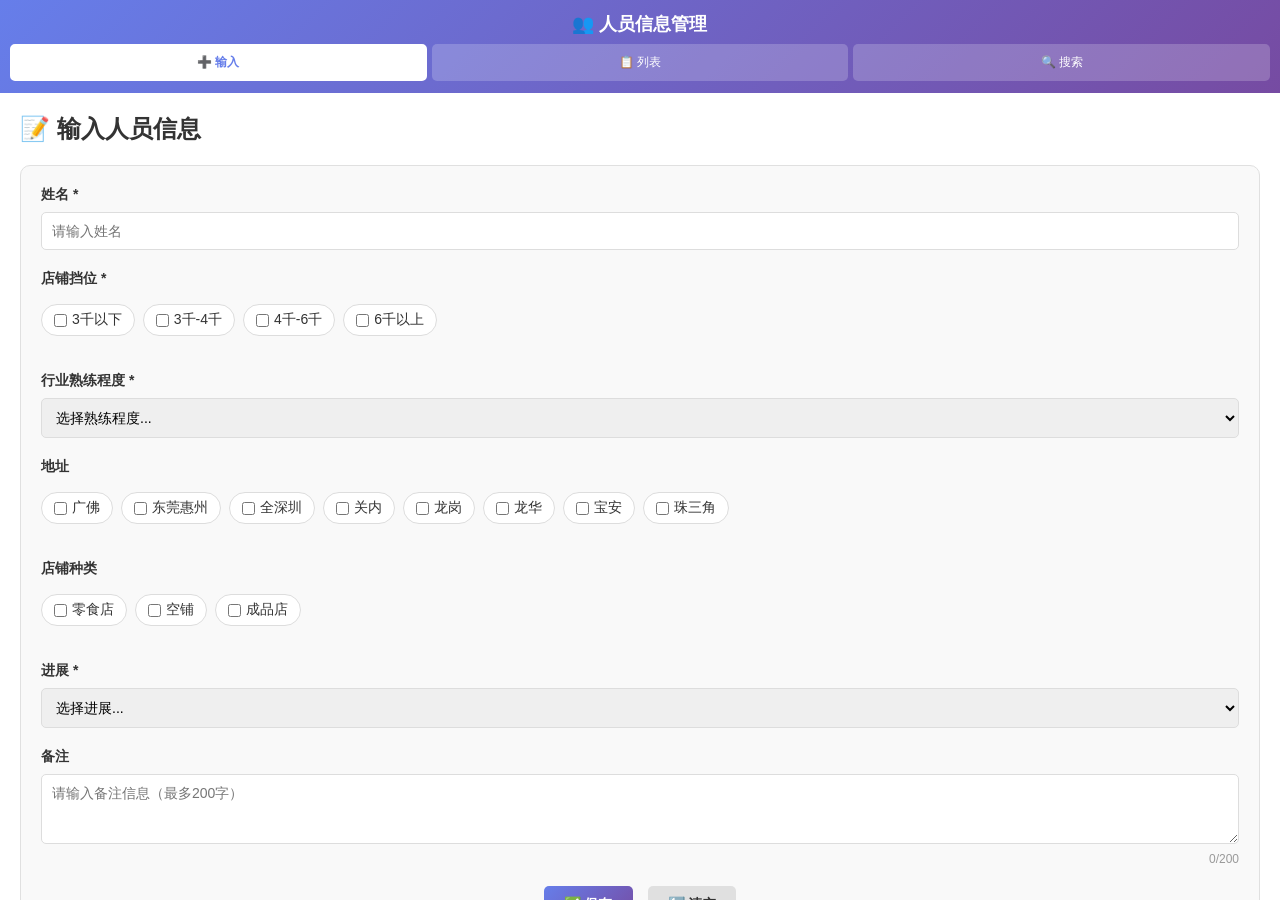
<file: index.html>
<!DOCTYPE html>
<html lang="zh-CN">
<head>
    <meta charset="UTF-8">
    <meta name="viewport" content="width=device-width, initial-scale=1.0, viewport-fit=cover">
    <meta name="theme-color" content="#667eea">
    <meta name="description" content="人员信息管理应用">
    <meta name="apple-mobile-web-app-capable" content="yes">
    <meta name="apple-mobile-web-app-status-bar-style" content="black-translucent">
    <meta name="apple-mobile-web-app-title" content="人员管理">
    
    <title>人员信息管理系统</title>
    <link rel="stylesheet" href="styles.css">
</head>
<body>
    <!-- 下载进度提示 -->
    <div id="install-progress" style="display: none;">
        <div class="progress-text">
            📥 <span id="progress-status">正在缓存应用文件到你的手机...</span>
        </div>
        <div class="progress-bar">
            <div class="progress-fill" id="progress-fill"></div>
        </div>
        <div style="font-size: 12px; margin-top: 5px;">
            <span id="progress-percent">0%</span> - <span id="progress-info">准备中...</span>
        </div>
    </div>

    <div class="container">
        <!-- 导航栏 -->
        <nav class="navbar">
            <div class="nav-brand">👥 人员信息管理</div>
            <div class="nav-links">
                <button class="nav-btn active" data-screen="input">➕ 输入</button>
                <button class="nav-btn" data-screen="list">📋 列表</button>
                <button class="nav-btn" data-screen="search">🔍 搜索</button>
                <button id="install-btn" class="nav-btn" style="display: none; background: #4CAF50;">⬇️ 安装</button>
            </div>
        </nav>

        <!-- 内容区域 -->
        <div class="content-area">
            <!-- 屏幕1: 输入界面 -->
            <div id="input-screen" class="screen active">
                <h2>📝 输入人员信息</h2>
                <form id="input-form">
                    <div class="form-group">
                        <label for="name">姓名 *</label>
                        <input type="text" id="name" name="name" required placeholder="请输入姓名">
                    </div>

                    <div class="form-group">
                        <label>店铺挡位 *</label>
                        <div class="checkbox-group" id="shop-level-group">
                            <label class="checkbox-label"><input type="checkbox" name="shopLevel" value="3千以下"> 3千以下</label>
                            <label class="checkbox-label"><input type="checkbox" name="shopLevel" value="3千-4千"> 3千-4千</label>
                            <label class="checkbox-label"><input type="checkbox" name="shopLevel" value="4千-6千"> 4千-6千</label>
                            <label class="checkbox-label"><input type="checkbox" name="shopLevel" value="6千以上"> 6千以上</label>
                        </div>
                    </div>

                    <div class="form-group">
                        <label for="skill-level">行业熟练程度 *</label>
                        <select id="skill-level" name="skill-level" required>
                            <option value="">选择熟练程度...</option>
                            <option value="小白">小白</option>
                            <option value="老手">老手</option>
                        </select>
                    </div>

                    <div class="form-group">
                        <label>地址</label>
                        <div class="checkbox-group" id="address-group">
                            <label class="checkbox-label"><input type="checkbox" name="address" value="广佛"> 广佛</label>
                            <label class="checkbox-label"><input type="checkbox" name="address" value="东莞惠州"> 东莞惠州</label>
                            <label class="checkbox-label"><input type="checkbox" name="address" value="全深圳"> 全深圳</label>
                            <label class="checkbox-label"><input type="checkbox" name="address" value="关内"> 关内</label>
                            <label class="checkbox-label"><input type="checkbox" name="address" value="龙岗"> 龙岗</label>
                            <label class="checkbox-label"><input type="checkbox" name="address" value="龙华"> 龙华</label>
                            <label class="checkbox-label"><input type="checkbox" name="address" value="宝安"> 宝安</label>
                            <label class="checkbox-label"><input type="checkbox" name="address" value="珠三角"> 珠三角</label>
                        </div>
                    </div>

                    <div class="form-group">
                        <label>店铺种类</label>
                        <div class="checkbox-group" id="shop-type-group">
                            <label class="checkbox-label"><input type="checkbox" name="shopType" value="零食店"> 零食店</label>
                            <label class="checkbox-label"><input type="checkbox" name="shopType" value="空铺"> 空铺</label>
                            <label class="checkbox-label"><input type="checkbox" name="shopType" value="成品店"> 成品店</label>
                        </div>
                    </div>

                    <div class="form-group">
                        <label for="willingness">进展 *</label>
                        <select id="willingness" name="willingness" required>
                            <option value="">选择进展...</option>
                            <option value="有意愿">有意愿</option>
                            <option value="已签约">已签约</option>
                        </select>
                    </div>

                    <div class="form-group">
                        <label for="note">备注</label>
                        <textarea id="note" name="note" maxlength="200" placeholder="请输入备注信息（最多200字）" rows="3"></textarea>
                        <span class="char-count"><span id="note-count">0</span>/200</span>
                    </div>

                    <div class="form-actions">
                        <button type="submit" class="btn btn-primary">✅ 保存</button>
                        <button type="reset" class="btn btn-secondary">🔄 清空</button>
                    </div>
                </form>
            </div>

            <!-- 屏幕2: 列表界面 -->
            <div id="list-screen" class="screen">
                <h2>📋 信息总览</h2>
                <div id="list-stats" class="stats-bar">
                    总人数: <span id="total-count">0</span>
                </div>
                <div class="backup-bar">
                    <button class="btn btn-backup" onclick="exportData()">💾 备份数据</button>
                    <button class="btn btn-restore" onclick="triggerImport()">📥 恢复数据</button>
                    <button class="btn btn-delete-all" onclick="deleteAllData()">🗑️ 一键删除</button>
                    <input type="file" id="import-file-input" accept=".json" style="display: none;" onchange="importData(event)">
                </div>
                <div class="table-wrapper">
                    <table id="data-table" class="data-table">
                        <thead>
                            <tr>
                                <th>序号</th>
                                <th>姓名</th>
                                <th>店铺</th>
                                <th>熟练度</th>
                                <th>地址</th>
                                <th>店铺种类</th>
                                <th>进展</th>
                                <th>备注</th>
                                <th>操作</th>
                            </tr>
                        </thead>
                        <tbody id="table-body">
                            <tr>
                                <td colspan="9" class="empty-message">暂无数据</td>
                            </tr>
                        </tbody>
                    </table>
                </div>
            </div>

            <!-- 屏幕3: 搜索界面 -->
            <div id="search-screen" class="screen">
                <h2>🔍 搜索信息</h2>
                <div class="filter-toggle" id="filter-toggle" onclick="toggleFilters()">
                    <span>🔽 收起筛选</span>
                </div>
                <div class="search-filters" id="search-filters-panel">
                    <div class="filter-group">
                        <label for="search-name">按姓名搜索</label>
                        <input type="text" id="search-name" placeholder="输入姓名">
                    </div>

                    <div class="filter-group">
                        <label>按店铺挡位搜索</label>
                        <div class="checkbox-group" id="search-shop-group">
                            <label class="checkbox-label"><input type="checkbox" name="searchShop" value="3千以下"> 3千以下</label>
                            <label class="checkbox-label"><input type="checkbox" name="searchShop" value="3千-4千"> 3千-4千</label>
                            <label class="checkbox-label"><input type="checkbox" name="searchShop" value="4千-6千"> 4千-6千</label>
                            <label class="checkbox-label"><input type="checkbox" name="searchShop" value="6千以上"> 6千以上</label>
                        </div>
                    </div>

                    <div class="filter-group">
                        <label for="search-skill">按熟练程度搜索</label>
                        <select id="search-skill">
                            <option value="">所有熟练程度</option>
                            <option value="小白">小白</option>
                            <option value="老手">老手</option>
                        </select>
                    </div>

                    <div class="filter-group">
                        <label>按地址搜索</label>
                        <div class="checkbox-group" id="search-address-group">
                            <label class="checkbox-label"><input type="checkbox" name="searchAddress" value="广佛"> 广佛</label>
                            <label class="checkbox-label"><input type="checkbox" name="searchAddress" value="东莞惠州"> 东莞惠州</label>
                            <label class="checkbox-label"><input type="checkbox" name="searchAddress" value="全深圳"> 全深圳</label>
                            <label class="checkbox-label"><input type="checkbox" name="searchAddress" value="关内"> 关内</label>
                            <label class="checkbox-label"><input type="checkbox" name="searchAddress" value="龙岗"> 龙岗</label>
                            <label class="checkbox-label"><input type="checkbox" name="searchAddress" value="龙华"> 龙华</label>
                            <label class="checkbox-label"><input type="checkbox" name="searchAddress" value="宝安"> 宝安</label>
                            <label class="checkbox-label"><input type="checkbox" name="searchAddress" value="珠三角"> 珠三角</label>
                        </div>
                    </div>

                    <div class="filter-group">
                        <label>按店铺种类搜索</label>
                        <div class="checkbox-group" id="search-shop-type-group">
                            <label class="checkbox-label"><input type="checkbox" name="searchShopType" value="零食店"> 零食店</label>
                            <label class="checkbox-label"><input type="checkbox" name="searchShopType" value="空铺"> 空铺</label>
                            <label class="checkbox-label"><input type="checkbox" name="searchShopType" value="成品店"> 成品店</label>
                        </div>
                    </div>

                    <div class="filter-group">
                        <label for="search-willingness">按进展搜索</label>
                        <select id="search-willingness">
                            <option value="">所有进展</option>
                            <option value="有意愿">有意愿</option>
                            <option value="已签约">已签约</option>
                        </select>
                    </div>

                    <div class="filter-actions">
                        <button class="btn btn-primary" id="search-btn">🔍 搜索</button>
                        <button class="btn btn-secondary" id="clear-search-btn">🔄 清空</button>
                    </div>
                </div>

                <div id="search-results" class="search-results" style="display: none;">
                    <h3>搜索结果 (<span id="result-count">0</span>)</h3>
                    <div class="table-wrapper">
                        <table class="data-table">
                            <thead>
                                <tr>
                                    <th>序号</th>
                                    <th>姓名</th>
                                    <th>店铺</th>
                                    <th>熟练度</th>
                                    <th>地址</th>
                                    <th>店铺种类</th>
                                    <th>意愿</th>
                                    <th>备注</th>
                                </tr>
                            </thead>
                            <tbody id="search-table-body">
                            </tbody>
                        </table>
                    </div>
                </div>
                <div id="no-results" class="message" style="display: none;">
                    没有找到符合条件的结果
                </div>
            </div>
        </div>
    </div>

    <script src="app.js"></script>
    
    <!-- PWA Service Worker 注册 -->
    <script>
        function showProgress() {
            const progressDiv = document.getElementById('install-progress');
            if (progressDiv) {
                progressDiv.classList.add('show');
            }
        }

        function hideProgress() {
            const progressDiv = document.getElementById('install-progress');
            if (progressDiv) {
                progressDiv.classList.remove('show');
            }
        }

        function updateProgress(progress, current, total) {
            const fill = document.getElementById('progress-fill');
            const percent = document.getElementById('progress-percent');
            const info = document.getElementById('progress-info');
            const status = document.getElementById('progress-status');

            if (fill) fill.style.width = progress + '%';
            if (percent) percent.textContent = progress + '%';
            if (info) info.textContent = `${current}/${total} 文件`;
            
            if (progress === 100) {
                if (status) status.textContent = '✅ 应用已完全缓存！';
            }
        }

        if ('serviceWorker' in navigator) {
            navigator.serviceWorker.onmessage = (event) => {
                const data = event.data;
                if (data.type === 'CACHE_PROGRESS') {
                    console.log(`📦 缓存进度: ${data.progress}%`);
                    updateProgress(data.progress, data.current, data.total);
                } else if (data.type === 'CACHE_COMPLETE') {
                    console.log('✅ 缓存完成');
                    updateProgress(100, 5, 5);
                    hideProgress();
                } else if (data.type === 'CACHE_STATUS') {
                    // SW 回复：已在缓存中
                    console.log('📦 应用已在缓存中，无需重新下载');
                    hideProgress();
                }
            };

            // 安全兜底：最多 5 秒后自动隐藏进度条
            let progressTimeout = setTimeout(() => {
                console.log('⏰ 进度条超时，自动隐藏');
                hideProgress();
            }, 5000);

            window.addEventListener('load', () => {
                showProgress();

                if (navigator.serviceWorker.controller) {
                    navigator.serviceWorker.controller.postMessage({
                        type: 'GET_CACHE_STATUS'
                    });
                }

                navigator.serviceWorker.register('sw.js')
                    .then(registration => {
                        console.log('✅ Service Worker 注册成功');

                        // 如果 SW 没有在安装（已经缓存过），直接隐藏进度条
                        if (!registration.installing && !registration.waiting) {
                            // 给 SW 一点时间回复缓存状态
                            setTimeout(() => {
                                if (document.getElementById('install-progress').classList.contains('show')) {
                                    console.log('📦 SW 已就绪，隐藏进度条');
                                    hideProgress();
                                    clearTimeout(progressTimeout);
                                }
                            }, 1500);
                        }
                    })
                    .catch(error => {
                        console.log('⚠️ Service Worker 注册失败');
                        hideProgress();
                        clearTimeout(progressTimeout);
                    });
            });
        } else {
            hideProgress();
        }

        if ('Notification' in window && Notification.permission === 'default') {
            Notification.requestPermission();
        }

        let deferredPrompt;
        const installBtn = document.getElementById('install-btn');

        window.addEventListener('beforeinstallprompt', (e) => {
            e.preventDefault();
            deferredPrompt = e;
            if (installBtn) {
                installBtn.style.display = 'block';
            }
        });

        if (installBtn) {
            installBtn.addEventListener('click', async () => {
                if (deferredPrompt) {
                    deferredPrompt.prompt();
                    const { outcome } = await deferredPrompt.userChoice;
                    deferredPrompt = null;
                    installBtn.style.display = 'none';
                }
            });
        }

        window.addEventListener('appinstalled', () => {
            console.log('✅ PWA 已安装');
            hideProgress();
        });
    </script>
</body>
</html>
</file>
<file: styles.css>
* {
    margin: 0;
    padding: 0;
    box-sizing: border-box;
}

html, body {
    font-family: 'Segoe UI', Tahoma, Geneva, Verdana, sans-serif;
    background: white;
    height: 100vh;
    width: 100vw;
    overflow: hidden;
}

.container {
    display: flex;
    flex-direction: column;
    height: 100vh;
    width: 100vw;
    background: white;
    overflow: hidden;
}

/* ===== 导航栏 ===== */
.navbar {
    background: linear-gradient(135deg, #667eea 0%, #764ba2 100%);
    color: white;
    padding: 12px 10px;
    display: flex;
    justify-content: center;
    align-items: center;
    flex-wrap: wrap;
    gap: 8px;
    flex-shrink: 0;
    box-shadow: 0 2px 10px rgba(0, 0, 0, 0.2);
}

.nav-brand {
    font-size: 18px;
    font-weight: bold;
    width: 100%;
    text-align: center;
    margin: 0;
}

.nav-links {
    display: flex;
    gap: 5px;
    flex-wrap: wrap;
    justify-content: center;
    width: 100%;
}

.nav-btn {
    background: rgba(255, 255, 255, 0.2);
    color: white;
    border: 2px solid transparent;
    padding: 8px 12px;
    border-radius: 5px;
    cursor: pointer;
    font-size: 12px;
    transition: all 0.3s ease;
    flex: 1;
    min-width: 60px;
    white-space: nowrap;
    text-align: center;
}

.nav-btn:hover {
    background: rgba(255, 255, 255, 0.3);
    transform: translateY(-2px);
}

.nav-btn.active {
    background: white;
    color: #667eea;
    border-color: white;
    font-weight: 600;
}

/* ===== 内容区域 ===== */
.content-area {
    flex: 1;
    display: flex;
    overflow: hidden;
    background: white;
}

/* ===== 屏幕管理 ===== */
.screen {
    display: none !important;
    width: 100%;
    height: 100%;
    padding: 20px;
    overflow-y: auto;
    flex-direction: column;
}

.screen.active {
    display: flex !important;
    animation: fadeIn 0.3s ease;
}

@keyframes fadeIn {
    from {
        opacity: 0;
        transform: translateY(10px);
    }
    to {
        opacity: 1;
        transform: translateY(0);
    }
}

.screen h2 {
    color: #333;
    margin-bottom: 20px;
    font-size: 24px;
    flex-shrink: 0;
}

/* ===== 表单 ===== */
#input-form {
    background: #f9f9f9;
    padding: 20px;
    border-radius: 10px;
    border: 1px solid #e0e0e0;
}

#input-form.editing {
    border-color: #E91E63;
    box-shadow: 0 0 0 3px rgba(233, 30, 99, 0.15);
    animation: pulse-border 1.5s ease-in-out infinite;
}

@keyframes pulse-border {
    0%, 100% { box-shadow: 0 0 0 3px rgba(233, 30, 99, 0.15); }
    50% { box-shadow: 0 0 0 6px rgba(233, 30, 99, 0.05); }
}

.form-group {
    margin-bottom: 20px;
}

.form-group label {
    display: block;
    margin-bottom: 8px;
    color: #333;
    font-weight: 600;
    font-size: 14px;
}

.form-group input,
.form-group select,
.form-group textarea {
    width: 100%;
    padding: 10px;
    border: 1px solid #ddd;
    border-radius: 5px;
    font-size: 14px;
    font-family: inherit;
}

.form-group input:focus,
.form-group select:focus,
.form-group textarea:focus {
    outline: none;
    border-color: #667eea;
    box-shadow: 0 0 0 3px rgba(102, 126, 234, 0.1);
}

.form-actions {
    display: flex;
    gap: 15px;
    justify-content: center;
    margin-top: 20px;
}

/* ===== 按钮 ===== */
.btn {
    padding: 10px 20px;
    border: none;
    border-radius: 5px;
    font-size: 14px;
    font-weight: 600;
    cursor: pointer;
    transition: all 0.3s ease;
}

.btn-primary {
    background: linear-gradient(135deg, #667eea 0%, #764ba2 100%);
    color: white;
}

.btn-primary:hover {
    transform: translateY(-2px);
    box-shadow: 0 5px 15px rgba(102, 126, 234, 0.4);
}

.btn-secondary {
    background: #e0e0e0;
    color: #333;
}

.btn-secondary:hover {
    background: #d0d0d0;
}

.btn-danger {
    background: #ff6b6b;
    color: white;
    padding: 6px 12px;
    font-size: 12px;
}

.btn-danger:hover {
    background: #ff5252;
}

/* ===== 备份/恢复栏 ===== */
.backup-bar {
    display: flex;
    gap: 10px;
    margin-bottom: 20px;
    flex-wrap: wrap;
    justify-content: center;
}

.btn-backup {
    background: #4CAF50;
    color: white;
    padding: 10px 20px;
    border: none;
    border-radius: 5px;
    font-size: 14px;
    font-weight: 600;
    cursor: pointer;
    transition: all 0.3s ease;
}

.btn-backup:hover {
    background: #43A047;
    transform: translateY(-2px);
    box-shadow: 0 5px 15px rgba(76, 175, 80, 0.4);
}

.btn-restore {
    background: #FF9800;
    color: white;
    padding: 10px 20px;
    border: none;
    border-radius: 5px;
    font-size: 14px;
    font-weight: 600;
    cursor: pointer;
    transition: all 0.3s ease;
}

.btn-restore:hover {
    background: #F57C00;
    transform: translateY(-2px);
    box-shadow: 0 5px 15px rgba(255, 152, 0, 0.4);
}

.btn-edit {
    background: #2196F3;
    color: white;
    padding: 6px 12px;
    font-size: 12px;
    border: none;
    border-radius: 5px;
    cursor: pointer;
    transition: all 0.3s ease;
}

.btn-edit:hover {
    background: #1976D2;
    transform: translateY(-1px);
}

.actions {
    display: flex;
    gap: 6px;
    flex-wrap: wrap;
}

.btn-delete-all {
    background: #f44336;
    color: white;
    padding: 10px 20px;
    border: none;
    border-radius: 5px;
    font-size: 14px;
    font-weight: 600;
    cursor: pointer;
    transition: all 0.3s ease;
}

.btn-delete-all:hover {
    background: #d32f2f;
    transform: translateY(-2px);
    box-shadow: 0 5px 15px rgba(244, 67, 54, 0.4);
}

/* ===== 统计条 ===== */
.stats-bar {
    background: #e8f5e9;
    border-left: 4px solid #4CAF50;
    padding: 15px;
    margin-bottom: 20px;
    border-radius: 5px;
    font-size: 16px;
    font-weight: 600;
    color: #2e7d32;
}

/* ===== 备份/恢复栏 ===== */
.backup-bar {
    display: flex;
    gap: 10px;
    margin-bottom: 20px;
    flex-wrap: wrap;
    justify-content: center;
}

.btn-backup {
    background: #4CAF50;
    color: white;
    padding: 10px 20px;
    border: none;
    border-radius: 5px;
    font-size: 14px;
    font-weight: 600;
    cursor: pointer;
    transition: all 0.3s ease;
}

.btn-backup:hover {
    background: #43A047;
    transform: translateY(-2px);
    box-shadow: 0 5px 15px rgba(76, 175, 80, 0.4);
}

.btn-restore {
    background: #FF9800;
    color: white;
    padding: 10px 20px;
    border: none;
    border-radius: 5px;
    font-size: 14px;
    font-weight: 600;
    cursor: pointer;
    transition: all 0.3s ease;
}

.btn-restore:hover {
    background: #F57C00;
    transform: translateY(-2px);
    box-shadow: 0 5px 15px rgba(255, 152, 0, 0.4);
}

.btn-edit {
    background: #2196F3;
    color: white;
    padding: 6px 12px;
    font-size: 12px;
    border: none;
    border-radius: 5px;
    cursor: pointer;
    transition: all 0.3s ease;
}

.btn-edit:hover {
    background: #1976D2;
    transform: translateY(-1px);
}

.actions {
    display: flex;
    gap: 6px;
    flex-wrap: wrap;
}

/* ===== 表格 ===== */
.table-wrapper {
    overflow-x: auto;
    flex: 1;
    min-height: 0;
}

.data-table {
    width: 100%;
    border-collapse: collapse;
    background: white;
    border: 1px solid #ddd;
    font-size: 13px;
}

.data-table thead {
    background: #f5f5f5;
    border-bottom: 2px solid #ddd;
    position: sticky;
    top: 0;
}

.data-table th {
    padding: 12px;
    text-align: left;
    font-weight: 600;
    color: #333;
    white-space: nowrap;
}

.data-table td {
    padding: 10px 12px;
    border-bottom: 1px solid #e0e0e0;
    white-space: nowrap;
    max-width: 160px;
    overflow: hidden;
    text-overflow: ellipsis;
}

.data-table tbody tr:hover {
    background: #f9f9f9;
}

.empty-message {
    text-align: center;
    color: #999;
    padding: 40px !important;
}

/* ===== 多选 checkbox 组 ===== */
.checkbox-group {
    display: flex;
    flex-wrap: wrap;
    gap: 8px;
    padding: 8px 0;
}

.checkbox-label {
    display: flex !important;
    align-items: center;
    gap: 5px;
    font-weight: normal !important;
    font-size: 13px;
    cursor: pointer;
    padding: 6px 12px;
    border: 1px solid #ddd;
    border-radius: 20px;
    background: #fff;
    transition: all 0.2s ease;
    user-select: none;
}

.checkbox-label:has(input:checked) {
    background: #667eea;
    color: white;
    border-color: #667eea;
}

.checkbox-label input[type="checkbox"] {
    width: auto;
    margin: 0;
}

/* ===== 意愿程度颜色标签 ===== */
.will-tag {
    display: inline-block;
    padding: 3px 10px;
    border-radius: 12px;
    font-size: 12px;
    font-weight: 600;
    white-space: nowrap;
}

.will-gray { background: #E0E0E0; color: #555; }
.will-purple { background: #E1BEE7; color: #7B1FA2; }
.will-orange { background: #FFE0B2; color: #E65100; }
.will-blue { background: #BBDEFB; color: #1565C0; }
.will-green { background: #C8E6C9; color: #2E7D32; }

/* ===== 备注 ===== */
#note {
    resize: vertical;
    min-height: 60px;
}

.char-count {
    font-size: 12px;
    color: #999;
    text-align: right;
    display: block;
    margin-top: 4px;
}

.note-cell {
    max-width: 120px;
    overflow: hidden;
    text-overflow: ellipsis;
    white-space: nowrap;
}

/* ===== 搜索过滤 ===== */
.filter-toggle {
    display: none;
    text-align: center;
    padding: 8px;
    background: #f0f0f0;
    border-radius: 8px;
    margin-bottom: 8px;
    cursor: pointer;
    font-size: 13px;
    color: #667eea;
    font-weight: 600;
    user-select: none;
}

.filter-toggle.show {
    display: block;
}

.search-filters.collapsed {
    display: none;
}

.search-filters {
    background: #f9f9f9;
    padding: 20px;
    border-radius: 10px;
    border: 1px solid #e0e0e0;
    margin-bottom: 20px;
    flex-shrink: 0;
}

.filter-group {
    margin-bottom: 15px;
}

.filter-group label {
    display: block;
    margin-bottom: 8px;
    color: #333;
    font-weight: 600;
    font-size: 14px;
}

.filter-group input,
.filter-group select {
    width: 100%;
    padding: 10px;
    border: 1px solid #ddd;
    border-radius: 5px;
    font-size: 14px;
}

.filter-actions {
    display: flex;
    gap: 15px;
    justify-content: center;
    margin-top: 15px;
    flex-wrap: wrap;
}

.search-results {
    flex: 1;
    overflow-y: auto;
    min-height: 60vh;
    padding-top: 10px;
}

.search-results h3 {
    margin-bottom: 15px;
    color: #333;
}

.message {
    text-align: center;
    color: #666;
    padding: 40px 20px;
    font-size: 16px;
}

/* ===== 进度条 ===== */
#install-progress {
    position: fixed;
    top: 0;
    left: 0;
    right: 0;
    z-index: 9999;
    background: linear-gradient(135deg, #667eea 0%, #764ba2 100%);
    color: white;
    padding: 15px 20px;
    text-align: center;
    display: none;
    box-shadow: 0 2px 10px rgba(0, 0, 0, 0.1);
}

#install-progress.show {
    display: block !important;
    animation: slideDown 0.3s ease;
}

@keyframes slideDown {
    from {
        transform: translateY(-100%);
    }
    to {
        transform: translateY(0);
    }
}

.progress-bar {
    width: 100%;
    height: 4px;
    background: rgba(255, 255, 255, 0.3);
    border-radius: 2px;
    margin-top: 8px;
    overflow: hidden;
}

.progress-fill {
    height: 100%;
    background: white;
    border-radius: 2px;
    transition: width 0.3s ease;
    width: 0%;
}

.progress-text {
    font-size: 14px;
    margin-bottom: 5px;
}

/* ===== 响应式 ===== */
@media (max-width: 768px) {
    .navbar {
        padding: 10px 8px;
    }

    .nav-brand {
        font-size: 16px;
        margin-bottom: 8px;
    }

    .nav-btn {
        font-size: 11px;
        padding: 6px 8px;
        min-width: 55px;
    }

    .screen {
        padding: 15px;
    }

    .screen h2 {
        font-size: 20px;
        margin-bottom: 15px;
    }

    #input-form {
        padding: 15px;
    }

    .form-group {
        margin-bottom: 15px;
    }

    .data-table th {
        padding: 8px;
        font-size: 12px;
    }

    .data-table td {
        padding: 8px;
        font-size: 12px;
    }
}

@media (max-width: 480px) {
    .navbar {
        padding: 8px 6px;
    }

    .nav-brand {
        font-size: 14px;
        margin-bottom: 6px;
    }

    .nav-links {
        gap: 3px;
    }

    .nav-btn {
        font-size: 10px;
        padding: 5px 6px;
        min-width: 48px;
    }

    .screen {
        padding: 10px;
    }

    .screen h2 {
        font-size: 16px;
        margin-bottom: 10px;
    }

    #input-form {
        padding: 10px;
    }

    .form-group {
        margin-bottom: 10px;
    }

    .form-actions {
        gap: 8px;
    }

    .btn {
        padding: 8px 12px;
        font-size: 12px;
    }

    .data-table {
        font-size: 11px;
    }

    .data-table th,
    .data-table td {
        padding: 6px;
    }

    .search-filters {
        padding: 10px;
        margin-bottom: 10px;
    }

    .filter-actions {
        gap: 8px;
    }
}
</file>
